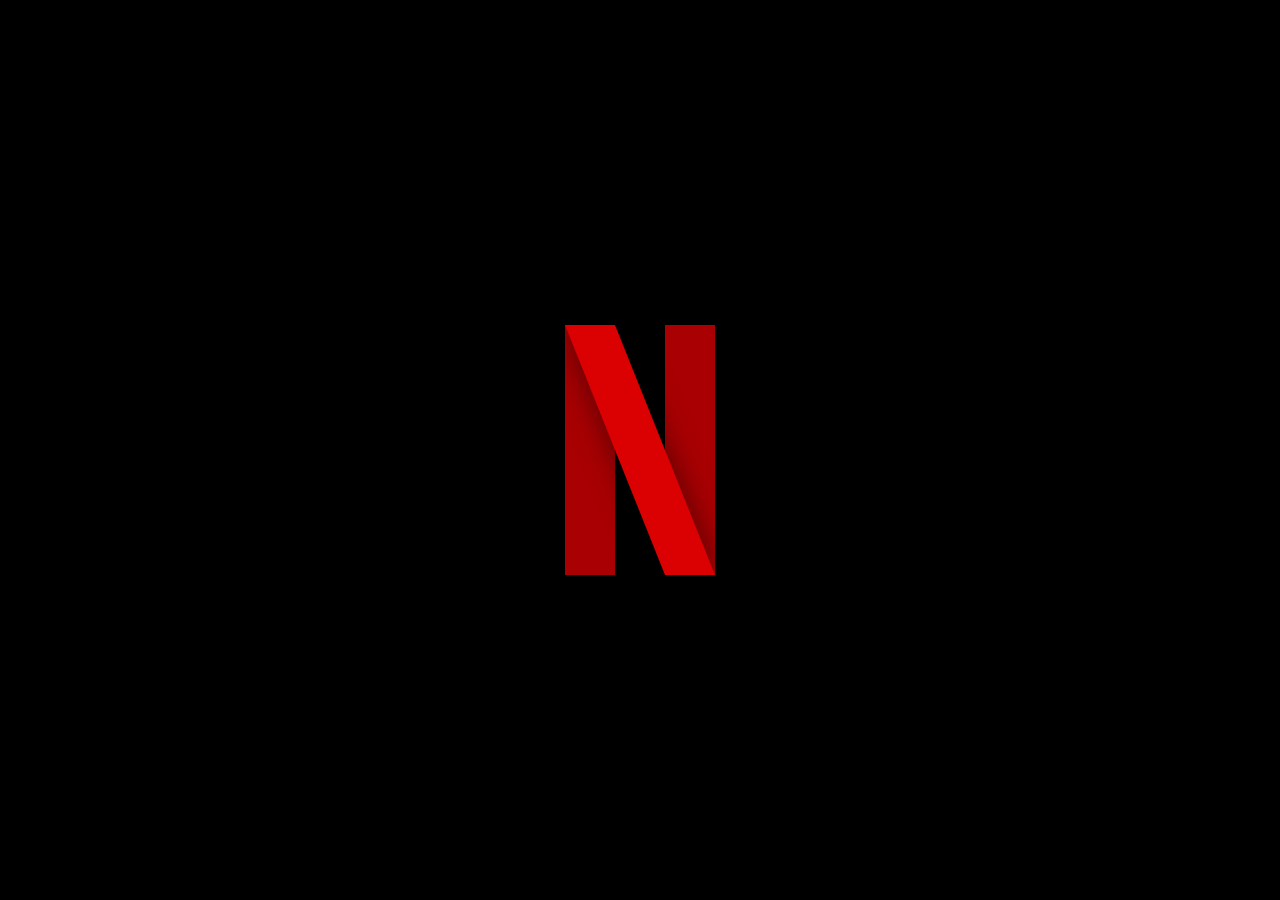
<file: index.html>
<!DOCTYPE html>
<html lang="en">
<head>
    <meta charset="UTF-8">
    <meta http-equiv="X-UA-Compatible" content="IE=edge">
    <meta name="viewport" content="width=device-width, initial-scale=1.0">
    <title>Netflix Home Page</title>
    <link rel="stylesheet" href="style.css">
</head>
<body>
    <div class="logo"><a href="home.html"></a></div>
    
</body>
</html>
</file>
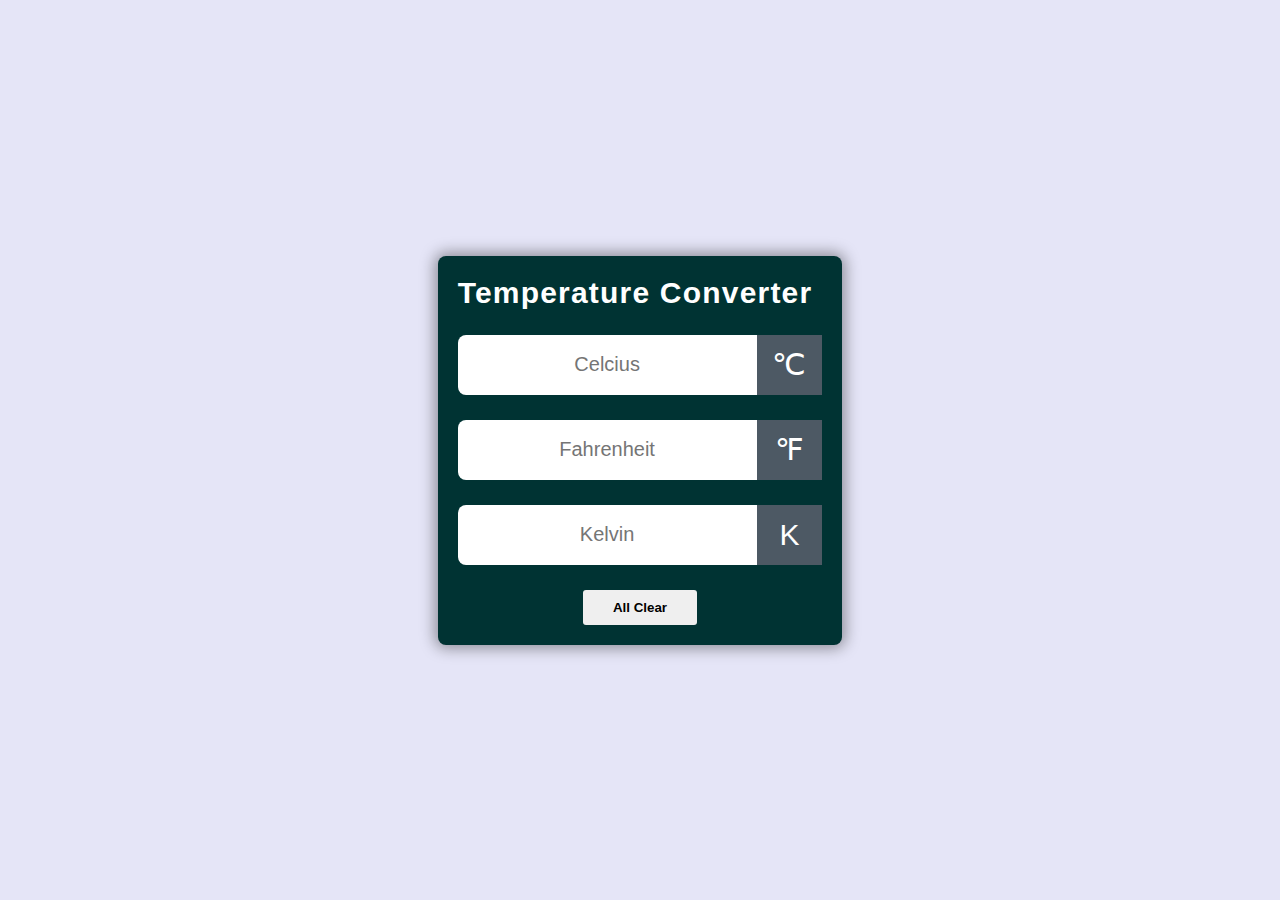
<file: temp.html>
<!DOCTYPE html>
<html lang="en">
<head>
    <meta charset="UTF-8">
    <meta name="viewport" content="width= , initial-scale=1.0">
    <link rel="stylesheet" href="https://cdnjs.cloudflare.com/ajax/libs/font-awesome/6.4.2/css/all.min.css"
     integrity="sha512-z3gLpd7yknf1YoNbCzqRKc4qyor8gaKU1qmn+CShxbuBusANI9QpRohGBreCFkKxLhei6S9CQXFEbbKuqLg0DA==" crossorigin="anonymous" referrerpolicy="no-referrer" />
    <title>Temperature Converter</title>
    <link rel="stylesheet" href="styles.css">
</head>
<body>
    
    
    <div class="container">
    <div class="title">
        <h1>Temperature Converter</h1>
        <span class="Temperature-icon">
        <i class="fa-solid fa-temperature-three-quarters"></i></span>
        </div>
        <div id="celcius">
            <input type="number" name="" placeholder="Celcius">
            <span class="icon">&#8451</span>
        </div>
        <div id="Fahrenheit">
            <input type="number" name="" placeholder="Fahrenheit">
            <span class="icon">&#8457</span>
        </div>
        <div id="Kelvin">
            <input type="number" name="" placeholder="Kelvin">
            <span class="icon">&#8490</span>
        </div>
        <div class="button">
            <button>All Clear</button>
        </div>
    </div>
    <script src="app.js"></script>
</body>
</html>
</file>
<file: style.css>
body{
    background: #000;
}
.logo{
    width: 150px;
    height: 250px;
   
    box-sizing: border-box;
    position: absolute;
    top: 50%;
    left: 50%;
    transform:translate(-50%,-50%);
    border-right: 50px solid #a90003;
    border-left: 50px solid #a90003;


}
.logo::before{
    content: '';
    display:block;
    position:absolute;
    width: 50px;
    height: 250px;
    top: 0;
    left: 0;
    background: #db0001;
    transform: skewX(21.8deg);
    box-shadow: 0 0 30px rgba(0, 0, 0, 0.5);
}
</file>
<file: styles.css>
*{
    margin: 0;
    padding: 0;
    box-sizing: border-box;
}
body{
    display:flex;
    justify-content: center;
    align-items: center;
    min-height: 100vh;
    background-color: #e5e5f7;
}

.container{
    max-width: 450vh;
    background: #003333;
    border-radius: 8px;
    box-shadow: 0px 0px 15px 3px rgba(0,0 ,0,0.4);
    font-family: sans-serif;
    padding: 20px;
}
.title{
    display: flex;
    justify-content: center;
    align-items: center;
    flex-wrap: wrap-reverse;
    gap: 10px;
}
.Temperature-icon{
    font-size: 45px;
    color: #fff;

}
h1{
    color: #fff;
    letter-spacing: 1.2px;
    font-size: 30px;
}
#celcius, #Fahrenheit, #Kelvin{
    display: flex;
    justify-content: center;
    align-items: center;
    margin-top: 25px;
}
input{
    flex: 5;
    height: 60px;
    font-size: 20px;
    text-align: center;
    border: none;
    outline: none;
    border-radius: 8px 0 0 8px;
    padding: 0 10px;
}
input::-webkit-outer-spin-button,
input::-webkit-inner-spin-button{
    -webkit-appearance: none;
}
input{
    -moz-appearance: textfield;
}
.icon{
    flex: 1;
    height: 60px;
    line-height: 60px;
    padding: 0 5px;
    text-align: center;
    font-size: 30px;
    background: #4d5964;
    color: #fff;
    border-radius: 0 8px 8px 0mmkiii7;


}
.button{
    margin-top: 25px;
    text-align: center;
}
.button button{
    border:none;
    outline: none;
    padding: 10px 30px;
    font-weight: 600;
    border-radius: 3px;
    cursor: pointer;
    transition: 0.3s;
}
.button button:hover{
    background: #000;
    color:#fff;
}
</file>
